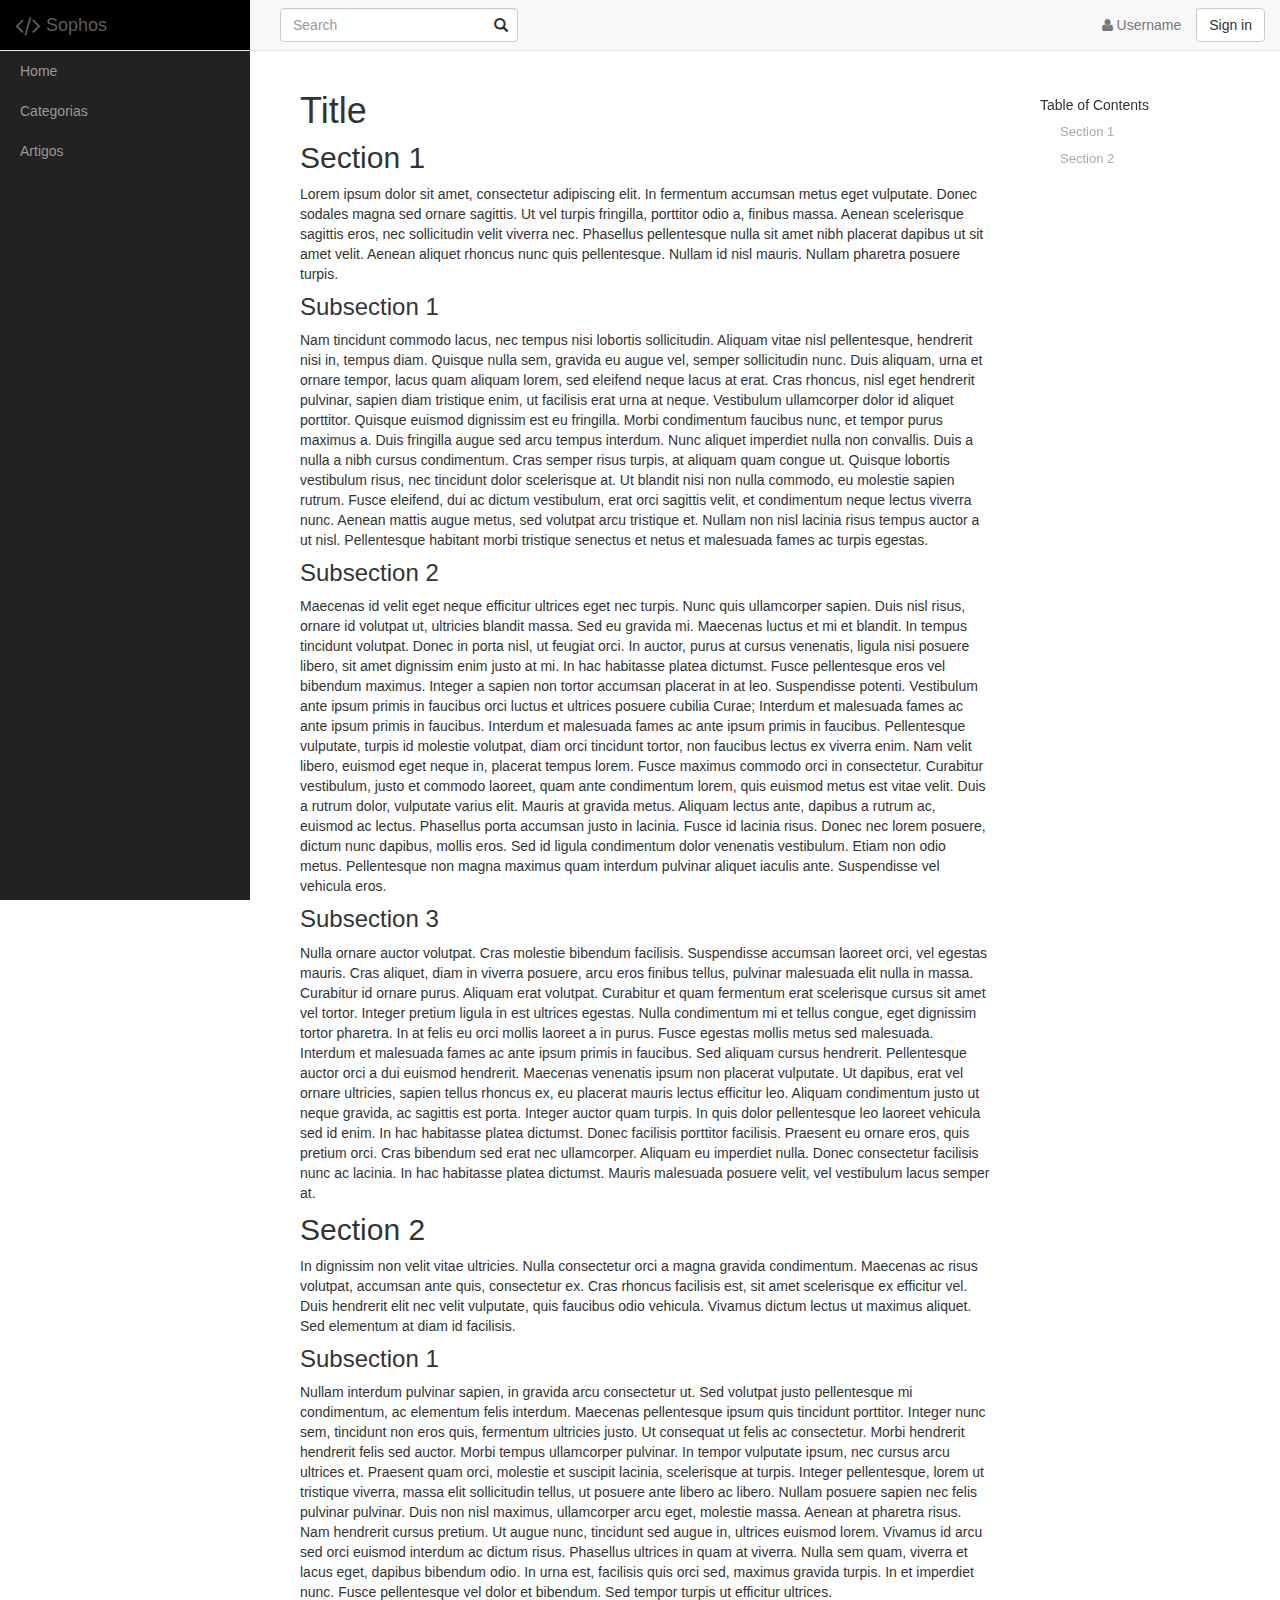
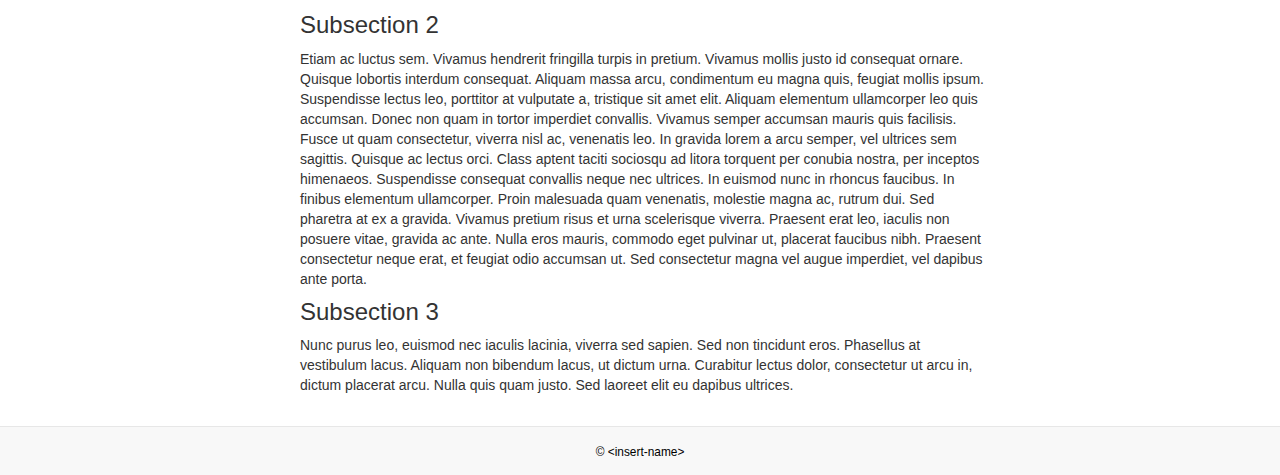
<file: mockup-interface/artigo.html>
<!DOCTYPE html>
<html lang="pt">
  <head>
    <meta charset="utf-8">
    <meta http-equiv="X-UA-Compatible" content="IE=edge">
    <meta name="viewport" content="width=device-width, initial-scale=1">
    <meta name="description" content="">
    <title>Wiki de Código</title>

    <!-- Bootstrap -->
    <link href="vendor/bootstrap.min.css" rel="stylesheet">
    <link href="vendor/font-awesome.min.css" rel="stylesheet">
    <link href="vendor/simple-sidebar.css" rel="stylesheet">

    <link href="styles/style.css" rel="stylesheet">
  </head>
  <body >
    <!-- Navigation Bar -->
    <header>
      <nav class="navbar navbar-default navbar-fixed-top">
        <div class="container-fluid" id="menu">
          <div class="navbar-header">
            <span class="navbar-brand" id="menu-brand" data-toggle="toggle" data-target="#wrapper">
              <span class="fa fa-code fa-lg"></span> Sophos
            </span>
            <button type="button" class="navbar-toggle collapsed" data-toggle="collapse" data-target=".navbar-collapse" aria-expanded="false">
              <span class="sr-only">Toggle navigation</span>
              <span class="icon-bar"></span>
              <span class="icon-bar"></span>
              <span class="icon-bar"></span>
            </button>
          </div>

          <div class="collapse navbar-collapse">
            <div class="navbar-form navbar-left">
              <div class="form-group has-feedback">
                <input type="text" class="form-control" placeholder="Search">
                <i class="form-control-feedback glyphicon glyphicon-search"></i>
              </div>
            </div>
            <div class="nav navbar-nav navbar-right">
              <p class="navbar-text hidden-xs"><i class="fa fa-user"></i> Username </p>
              <button type="button" class="btn btn-default navbar-btn">Sign in</button>
              <!--<button type="button" class="btn btn-default navbar-btn">Register</button>-->
            </div>
          </div>
        </div>
      </nav>
    </header>

    <div id="wrapper">
      <div id="sidebar-wrapper">
        <ul class="sidebar-nav">
          <li><a href="index.html">Home</a></li>
          <li><a href="#">Categorias</a></li>
          <li><a href="#">Artigos</a></li>
        </ul>
      </div>

      <!-- Main Content -->
      <div id="page-content-wrapper">
        <div class="container-fluid">
          <div class="col-md-9 col-sm-12" id="article">
            <!--
            <h1 class='anchor' id="tit1">Title</h1>
            <h2 class='anchor' id="sec1">Section 1</h2>
            <p>Lorem ipsum dolor sit amet, consectetur adipiscing elit. In fermentum accumsan metus eget vulputate. Donec sodales magna sed ornare sagittis. Ut vel turpis fringilla, porttitor odio a, finibus massa. Aenean scelerisque sagittis eros, nec sollicitudin velit viverra nec. Phasellus pellentesque nulla sit amet nibh placerat dapibus ut sit amet velit. Aenean aliquet rhoncus nunc quis pellentesque. Nullam id nisl mauris. Nullam pharetra posuere turpis.</p>
            <h3 class='anchor' id="sec1-sub1">Subsection 1</h3>
            <p>Nam tincidunt commodo lacus, nec tempus nisi lobortis sollicitudin. Aliquam vitae nisl pellentesque, hendrerit nisi in, tempus diam. Quisque nulla sem, gravida eu augue vel, semper sollicitudin nunc. Duis aliquam, urna et ornare tempor, lacus quam aliquam lorem, sed eleifend neque lacus at erat. Cras rhoncus, nisl eget hendrerit pulvinar, sapien diam tristique enim, ut facilisis erat urna at neque. Vestibulum ullamcorper dolor id aliquet porttitor. Quisque euismod dignissim est eu fringilla. Morbi condimentum faucibus nunc, et tempor purus maximus a.</p>
            <p>Duis fringilla augue sed arcu tempus interdum. Nunc aliquet imperdiet nulla non convallis. Duis a nulla a nibh cursus condimentum. Cras semper risus turpis, at aliquam quam congue ut. Quisque lobortis vestibulum risus, nec tincidunt dolor scelerisque at. Ut blandit nisi non nulla commodo, eu molestie sapien rutrum. Fusce eleifend, dui ac dictum vestibulum, erat orci sagittis velit, et condimentum neque lectus viverra nunc. Aenean mattis augue metus, sed volutpat arcu tristique et. Nullam non nisl lacinia risus tempus auctor a ut nisl. Pellentesque habitant morbi tristique senectus et netus et malesuada fames ac turpis egestas.</p>
            <h3 class='anchor' id="sec1-sub2">Subsection 2</h3>
            <p>Maecenas id velit eget neque efficitur ultrices eget nec turpis. Nunc quis ullamcorper sapien. Duis nisl risus, ornare id volutpat ut, ultricies blandit massa. Sed eu gravida mi. Maecenas luctus et mi et blandit. In tempus tincidunt volutpat. Donec in porta nisl, ut feugiat orci. In auctor, purus at cursus venenatis, ligula nisi posuere libero, sit amet dignissim enim justo at mi. In hac habitasse platea dictumst. Fusce pellentesque eros vel bibendum maximus. Integer a sapien non tortor accumsan placerat in at leo. Suspendisse potenti. Vestibulum ante ipsum primis in faucibus orci luctus et ultrices posuere cubilia Curae; Interdum et malesuada fames ac ante ipsum primis in faucibus. Interdum et malesuada fames ac ante ipsum primis in faucibus. Pellentesque vulputate, turpis id molestie volutpat, diam orci tincidunt tortor, non faucibus lectus ex viverra enim.</p>
            <p>Nam velit libero, euismod eget neque in, placerat tempus lorem. Fusce maximus commodo orci in consectetur. Curabitur vestibulum, justo et commodo laoreet, quam ante condimentum lorem, quis euismod metus est vitae velit. Duis a rutrum dolor, vulputate varius elit. Mauris at gravida metus. Aliquam lectus ante, dapibus a rutrum ac, euismod ac lectus. Phasellus porta accumsan justo in lacinia. Fusce id lacinia risus. Donec nec lorem posuere, dictum nunc dapibus, mollis eros. Sed id ligula condimentum dolor venenatis vestibulum. Etiam non odio metus. Pellentesque non magna maximus quam interdum pulvinar aliquet iaculis ante. Suspendisse vel vehicula eros.</p>
            <h3 class='anchor' id="sec1-sub3">Subsection 3</h3>
            <p>Nulla ornare auctor volutpat. Cras molestie bibendum facilisis. Suspendisse accumsan laoreet orci, vel egestas mauris. Cras aliquet, diam in viverra posuere, arcu eros finibus tellus, pulvinar malesuada elit nulla in massa. Curabitur id ornare purus. Aliquam erat volutpat. Curabitur et quam fermentum erat scelerisque cursus sit amet vel tortor. Integer pretium ligula in est ultrices egestas. Nulla condimentum mi et tellus congue, eget dignissim tortor pharetra. In at felis eu orci mollis laoreet a in purus. Fusce egestas mollis metus sed malesuada. Interdum et malesuada fames ac ante ipsum primis in faucibus.</p>
            <p>Sed aliquam cursus hendrerit. Pellentesque auctor orci a dui euismod hendrerit. Maecenas venenatis ipsum non placerat vulputate. Ut dapibus, erat vel ornare ultricies, sapien tellus rhoncus ex, eu placerat mauris lectus efficitur leo. Aliquam condimentum justo ut neque gravida, ac sagittis est porta. Integer auctor quam turpis. In quis dolor pellentesque leo laoreet vehicula sed id enim. In hac habitasse platea dictumst. Donec facilisis porttitor facilisis. Praesent eu ornare eros, quis pretium orci. Cras bibendum sed erat nec ullamcorper. Aliquam eu imperdiet nulla. Donec consectetur facilisis nunc ac lacinia. In hac habitasse platea dictumst. Mauris malesuada posuere velit, vel vestibulum lacus semper at.</p>
            <h2 class='anchor' id="sec2">Section 2</h2>
            <p>In dignissim non velit vitae ultricies. Nulla consectetur orci a magna gravida condimentum. Maecenas ac risus volutpat, accumsan ante quis, consectetur ex. Cras rhoncus facilisis est, sit amet scelerisque ex efficitur vel. Duis hendrerit elit nec velit vulputate, quis faucibus odio vehicula. Vivamus dictum lectus ut maximus aliquet. Sed elementum at diam id facilisis.</p>
            <h3 class='anchor' id="sec2-sub1">Subsection 1</h3>
            <p>Nullam interdum pulvinar sapien, in gravida arcu consectetur ut. Sed volutpat justo pellentesque mi condimentum, ac elementum felis interdum. Maecenas pellentesque ipsum quis tincidunt porttitor. Integer nunc sem, tincidunt non eros quis, fermentum ultricies justo. Ut consequat ut felis ac consectetur. Morbi hendrerit hendrerit felis sed auctor. Morbi tempus ullamcorper pulvinar. In tempor vulputate ipsum, nec cursus arcu ultrices et. Praesent quam orci, molestie et suscipit lacinia, scelerisque at turpis. Integer pellentesque, lorem ut tristique viverra, massa elit sollicitudin tellus, ut posuere ante libero ac libero.</p>
            <p>Nullam posuere sapien nec felis pulvinar pulvinar. Duis non nisl maximus, ullamcorper arcu eget, molestie massa. Aenean at pharetra risus. Nam hendrerit cursus pretium. Ut augue nunc, tincidunt sed augue in, ultrices euismod lorem. Vivamus id arcu sed orci euismod interdum ac dictum risus. Phasellus ultrices in quam at viverra. Nulla sem quam, viverra et lacus eget, dapibus bibendum odio. In urna est, facilisis quis orci sed, maximus gravida turpis. In et imperdiet nunc. Fusce pellentesque vel dolor et bibendum. Sed tempor turpis ut efficitur ultrices.</p>
            <h3 class='anchor' id="sec2-sub2">Subsection 2</h3>
            <p>Etiam ac luctus sem. Vivamus hendrerit fringilla turpis in pretium. Vivamus mollis justo id consequat ornare. Quisque lobortis interdum consequat. Aliquam massa arcu, condimentum eu magna quis, feugiat mollis ipsum. Suspendisse lectus leo, porttitor at vulputate a, tristique sit amet elit. Aliquam elementum ullamcorper leo quis accumsan. Donec non quam in tortor imperdiet convallis. Vivamus semper accumsan mauris quis facilisis. Fusce ut quam consectetur, viverra nisl ac, venenatis leo. In gravida lorem a arcu semper, vel ultrices sem sagittis.</p>
            <p>Quisque ac lectus orci. Class aptent taciti sociosqu ad litora torquent per conubia nostra, per inceptos himenaeos. Suspendisse consequat convallis neque nec ultrices. In euismod nunc in rhoncus faucibus. In finibus elementum ullamcorper. Proin malesuada quam venenatis, molestie magna ac, rutrum dui. Sed pharetra at ex a gravida. Vivamus pretium risus et urna scelerisque viverra. Praesent erat leo, iaculis non posuere vitae, gravida ac ante. Nulla eros mauris, commodo eget pulvinar ut, placerat faucibus nibh. Praesent consectetur neque erat, et feugiat odio accumsan ut. Sed consectetur magna vel augue imperdiet, vel dapibus ante porta.</p>
            <h3 class='anchor' id="sec2-sub3">Subsection 3</h3>
            <p>Nunc purus leo, euismod nec iaculis lacinia, viverra sed sapien. Sed non tincidunt eros. Phasellus at vestibulum lacus. Aliquam non bibendum lacus, ut dictum urna. Curabitur lectus dolor, consectetur ut arcu in, dictum placerat arcu. Nulla quis quam justo. Sed laoreet elit eu dapibus ultrices.</p>
            -->
          </div>
          <div class="col-md-3 hidden-sm hidden-xs">
            <nav id="toc-sidebar"></nav>
          </div>
        </div>
      </div>
    </div>

    <!-- Page footer -->
    <footer>
      <div class="text-center">
        <small>&copy; &lt;insert-name&gt;</small>
      </div>
    </footer>

    <!-- Plugins -->
    <script src="vendor/jquery-2.1.3.min.js"></script>
    <script src="vendor/bootstrap.min.js"></script>
    <script src="vendor/anchor.min.js"></script>
    <script src="vendor/marked.min.js"></script>


    <!-- Scripts -->
    <script src="js/scripts.js"></script>

    <script>
marked('\
# Title\n\n\
## Section 1\n\n\
Lorem ipsum dolor sit amet, consectetur adipiscing elit. In fermentum accumsan metus eget vulputate. Donec sodales magna sed ornare sagittis. Ut vel turpis fringilla, porttitor odio a, finibus massa. Aenean scelerisque sagittis eros, nec sollicitudin velit viverra nec. Phasellus pellentesque nulla sit amet nibh placerat dapibus ut sit amet velit. Aenean aliquet rhoncus nunc quis pellentesque. Nullam id nisl mauris. Nullam pharetra posuere turpis.\n\n\
### Subsection 1\n\n\
Nam tincidunt commodo lacus, nec tempus nisi lobortis sollicitudin. Aliquam vitae nisl pellentesque, hendrerit nisi in, tempus diam. Quisque nulla sem, gravida eu augue vel, semper sollicitudin nunc. Duis aliquam, urna et ornare tempor, lacus quam aliquam lorem, sed eleifend neque lacus at erat. Cras rhoncus, nisl eget hendrerit pulvinar, sapien diam tristique enim, ut facilisis erat urna at neque. Vestibulum ullamcorper dolor id aliquet porttitor. Quisque euismod dignissim est eu fringilla. Morbi condimentum faucibus nunc, et tempor purus maximus a.\nDuis fringilla augue sed arcu tempus interdum. Nunc aliquet imperdiet nulla non convallis. Duis a nulla a nibh cursus condimentum. Cras semper risus turpis, at aliquam quam congue ut. Quisque lobortis vestibulum risus, nec tincidunt dolor scelerisque at. Ut blandit nisi non nulla commodo, eu molestie sapien rutrum. Fusce eleifend, dui ac dictum vestibulum, erat orci sagittis velit, et condimentum neque lectus viverra nunc. Aenean mattis augue metus, sed volutpat arcu tristique et. Nullam non nisl lacinia risus tempus auctor a ut nisl. Pellentesque habitant morbi tristique senectus et netus et malesuada fames ac turpis egestas.\n\n\
### Subsection 2\n\n\
Maecenas id velit eget neque efficitur ultrices eget nec turpis. Nunc quis ullamcorper sapien. Duis nisl risus, ornare id volutpat ut, ultricies blandit massa. Sed eu gravida mi. Maecenas luctus et mi et blandit. In tempus tincidunt volutpat. Donec in porta nisl, ut feugiat orci. In auctor, purus at cursus venenatis, ligula nisi posuere libero, sit amet dignissim enim justo at mi. In hac habitasse platea dictumst. Fusce pellentesque eros vel bibendum maximus. Integer a sapien non tortor accumsan placerat in at leo. Suspendisse potenti. Vestibulum ante ipsum primis in faucibus orci luctus et ultrices posuere cubilia Curae; Interdum et malesuada fames ac ante ipsum primis in faucibus. Interdum et malesuada fames ac ante ipsum primis in faucibus. Pellentesque vulputate, turpis id molestie volutpat, diam orci tincidunt tortor, non faucibus lectus ex viverra enim.\nNam velit libero, euismod eget neque in, placerat tempus lorem. Fusce maximus commodo orci in consectetur. Curabitur vestibulum, justo et commodo laoreet, quam ante condimentum lorem, quis euismod metus est vitae velit. Duis a rutrum dolor, vulputate varius elit. Mauris at gravida metus. Aliquam lectus ante, dapibus a rutrum ac, euismod ac lectus. Phasellus porta accumsan justo in lacinia. Fusce id lacinia risus. Donec nec lorem posuere, dictum nunc dapibus, mollis eros. Sed id ligula condimentum dolor venenatis vestibulum. Etiam non odio metus. Pellentesque non magna maximus quam interdum pulvinar aliquet iaculis ante. Suspendisse vel vehicula eros.\n\n\
### Subsection 3\n\n\Nulla ornare auctor volutpat. Cras molestie bibendum facilisis. Suspendisse accumsan laoreet orci, vel egestas mauris. Cras aliquet, diam in viverra posuere, arcu eros finibus tellus, pulvinar malesuada elit nulla in massa. Curabitur id ornare purus. Aliquam erat volutpat. Curabitur et quam fermentum erat scelerisque cursus sit amet vel tortor. Integer pretium ligula in est ultrices egestas. Nulla condimentum mi et tellus congue, eget dignissim tortor pharetra. In at felis eu orci mollis laoreet a in purus. Fusce egestas mollis metus sed malesuada. Interdum et malesuada fames ac ante ipsum primis in faucibus.\nSed aliquam cursus hendrerit. Pellentesque auctor orci a dui euismod hendrerit. Maecenas venenatis ipsum non placerat vulputate. Ut dapibus, erat vel ornare ultricies, sapien tellus rhoncus ex, eu placerat mauris lectus efficitur leo. Aliquam condimentum justo ut neque gravida, ac sagittis est porta. Integer auctor quam turpis. In quis dolor pellentesque leo laoreet vehicula sed id enim. In hac habitasse platea dictumst. Donec facilisis porttitor facilisis. Praesent eu ornare eros, quis pretium orci. Cras bibendum sed erat nec ullamcorper. Aliquam eu imperdiet nulla. Donec consectetur facilisis nunc ac lacinia. In hac habitasse platea dictumst. Mauris malesuada posuere velit, vel vestibulum lacus semper at.\n\n\
## Section 2\n\n\
In dignissim non velit vitae ultricies. Nulla consectetur orci a magna gravida condimentum. Maecenas ac risus volutpat, accumsan ante quis, consectetur ex. Cras rhoncus facilisis est, sit amet scelerisque ex efficitur vel. Duis hendrerit elit nec velit vulputate, quis faucibus odio vehicula. Vivamus dictum lectus ut maximus aliquet. Sed elementum at diam id facilisis.\n\n\
### Subsection 1\n\n\
Nullam interdum pulvinar sapien, in gravida arcu consectetur ut. Sed volutpat justo pellentesque mi condimentum, ac elementum felis interdum. Maecenas pellentesque ipsum quis tincidunt porttitor. Integer nunc sem, tincidunt non eros quis, fermentum ultricies justo. Ut consequat ut felis ac consectetur. Morbi hendrerit hendrerit felis sed auctor. Morbi tempus ullamcorper pulvinar. In tempor vulputate ipsum, nec cursus arcu ultrices et. Praesent quam orci, molestie et suscipit lacinia, scelerisque at turpis. Integer pellentesque, lorem ut tristique viverra, massa elit sollicitudin tellus, ut posuere ante libero ac libero.\nNullam posuere sapien nec felis pulvinar pulvinar. Duis non nisl maximus, ullamcorper arcu eget, molestie massa. Aenean at pharetra risus. Nam hendrerit cursus pretium. Ut augue nunc, tincidunt sed augue in, ultrices euismod lorem. Vivamus id arcu sed orci euismod interdum ac dictum risus. Phasellus ultrices in quam at viverra. Nulla sem quam, viverra et lacus eget, dapibus bibendum odio. In urna est, facilisis quis orci sed, maximus gravida turpis. In et imperdiet nunc. Fusce pellentesque vel dolor et bibendum. Sed tempor turpis ut efficitur ultrices.\n\n\
### Subsection 2\n\n\
Etiam ac luctus sem. Vivamus hendrerit fringilla turpis in pretium. Vivamus mollis justo id consequat ornare. Quisque lobortis interdum consequat. Aliquam massa arcu, condimentum eu magna quis, feugiat mollis ipsum. Suspendisse lectus leo, porttitor at vulputate a, tristique sit amet elit. Aliquam elementum ullamcorper leo quis accumsan. Donec non quam in tortor imperdiet convallis. Vivamus semper accumsan mauris quis facilisis. Fusce ut quam consectetur, viverra nisl ac, venenatis leo. In gravida lorem a arcu semper, vel ultrices sem sagittis.\nQuisque ac lectus orci. Class aptent taciti sociosqu ad litora torquent per conubia nostra, per inceptos himenaeos. Suspendisse consequat convallis neque nec ultrices. In euismod nunc in rhoncus faucibus. In finibus elementum ullamcorper. Proin malesuada quam venenatis, molestie magna ac, rutrum dui. Sed pharetra at ex a gravida. Vivamus pretium risus et urna scelerisque viverra. Praesent erat leo, iaculis non posuere vitae, gravida ac ante. Nulla eros mauris, commodo eget pulvinar ut, placerat faucibus nibh. Praesent consectetur neque erat, et feugiat odio accumsan ut. Sed consectetur magna vel augue imperdiet, vel dapibus ante porta.\n\n\
### Subsection 3\n\n\
Nunc purus leo, euismod nec iaculis lacinia, viverra sed sapien. Sed non tincidunt eros. Phasellus at vestibulum lacus. Aliquam non bibendum lacus, ut dictum urna. Curabitur lectus dolor, consectetur ut arcu in, dictum placerat arcu. Nulla quis quam justo. Sed laoreet elit eu dapibus ultrices.',
function(err, content) {
  $('#article').html(content);
  postrender();
  createtoc();
});
    </script>

  </body>
</html>
</file>
<file: mockup-interface/styles/style.css>
/*******************/
/*   Page layout   */
/*******************/

html {
  position: relative;
  min-height: 100%;
}
body {
  margin-bottom: 50px;
}

footer {
  z-index:2000;
  position: absolute;
  bottom: 0;
  width: 100%;
  /*height: 41px;*/
  border-top: 1px solid;
  border-color: #e7e7e7;
  background-color: #f8f8f8;
}

footer > div {
  color: black;
  padding: 1em 0;
}

#menu { margin-left: 250px }

#menu-brand {
  display: block;
  overflow: hidden;
  white-space: nowrap;

  background: black;
  position: absolute;
  left: 250px;
  margin-left: -250px;
  width: 250px;
  -webkit-transition: all 0.5s ease;
  -moz-transition: all 0.5s ease;
  -o-transition: all 0.5s ease;
  transition: all 0.5s ease;
}

/* Sidebar */
#wrapper { margin-top: 51px; }
#wrapper.toggled { padding-left: 0; }

#page-content-wrapper { position: relative; }
#wrapper.toggled #page-content-wrapper { position: relative; }

#sidebar-wrapper { background: #222; top: 0; }
.sidebar-nav { top: 51px; }

/* Bootstrap Fix */
.navbar-right { margin-right: 0px; }
.navbar-nav { margin-left: 0px; }

/*********************/
/* Table of Contents */
/*********************/

#toc-sidebar {
  position: fixed;
  padding: 20px;
}

#toc-sidebar .nav>li {
  position: relative;
  display: block;
}

#toc-header {
  padding-top: 4px;
  padding-bottom: 4px;
}

#toc-sidebar .nav>li>a {
  display: block;
  padding: 4px 20px;
  font-size: 13px;
  font-weight: 500;
  color: #aaa;
}

#toc-sidebar .nav>li>a:hover {
  color: #333;
  padding-left: 19px;
  background-color: transparent;
  text-decoration: none;
  border-left: 1px solid #333;
}

#toc-sidebar .nav .nav {
  display: none;
  padding-bottom: 10px;
}

#toc-sidebar .nav>.active>ul {
  display: block;
}

#toc-sidebar .nav .nav>li>a {
  padding-top: 1px;
  padding-bottom: 1px;
  padding-left: 30px;
  font-size: 12px;
  font-weight: 400;
}

#toc-sidebar .nav .nav>li>a:hover {
  padding-left: 29px;
}

#toc-sidebar .nav>.active:hover>a,
#toc-sidebar .nav>.active>a {
  padding-left: 18px;
  font-weight: 700;
  color: #333;
  background-color: transparent;
  border-left: 2px solid #333;
}

#toc-sidebar .nav .nav>.active:hover>a,
#toc-sidebar .nav .nav>.active>a {
  padding-left: 28px;
  font-weight: 500;
}

/* Adjust anchors to consider fixed navbar position */
.anchor {
  padding-top: 51px;
  margin-top: -51px;
}

/*******************/
/*    Anchor JS    */
/*******************/

.anchorjs-link {
  -webkit-transition: all .25s ease;
  -moz-transition: all .25s ease;
  -o-transition: all .25s ease;
  transition: all .25s ease;
  text-decoration: none;
}

*:hover > .anchorjs-link {
  text-decoration: none;
}


/*****************/
/* Category list */
/*****************/

.category-list > li > span {
  font-weight: 600;
  font-size: 1.5em;
}

.category-list > li > ul {
  font-weight: 400;
  font-size: 1.2em;
}
</file>
<file: mockup-interface/vendor/simple-sidebar.css>
/*!
 * Start Bootstrap - Simple Sidebar HTML Template (http://startbootstrap.com)
 * Code licensed under the Apache License v2.0.
 * For details, see http://www.apache.org/licenses/LICENSE-2.0.
 */

/* Toggle Styles */

#wrapper {
    padding-left: 0;
    -webkit-transition: all 0.5s ease;
    -moz-transition: all 0.5s ease;
    -o-transition: all 0.5s ease;
    transition: all 0.5s ease;
}

#wrapper.toggled {
    padding-left: 250px;
}

#sidebar-wrapper {
    z-index: 1000;
    position: fixed;
    left: 250px;
    width: 0;
    height: 100%;
    margin-left: -250px;
    overflow-y: auto;
    background: #000;
    -webkit-transition: all 0.5s ease;
    -moz-transition: all 0.5s ease;
    -o-transition: all 0.5s ease;
    transition: all 0.5s ease;
}

#wrapper.toggled #sidebar-wrapper {
    width: 250px;
}

#page-content-wrapper {
    width: 100%;
    position: absolute;
    padding: 15px;
}

#wrapper.toggled #page-content-wrapper {
    position: absolute;
    margin-right: -250px;
}

/* Sidebar Styles */

.sidebar-nav {
    position: absolute;
    top: 0;
    width: 250px;
    margin: 0;
    padding: 0;
    list-style: none;
}

.sidebar-nav li {
    text-indent: 20px;
    line-height: 40px;
}

.sidebar-nav li a {
    display: block;
    text-decoration: none;
    color: #999999;
}

.sidebar-nav li a:hover {
    text-decoration: none;
    color: #fff;
    background: rgba(255,255,255,0.2);
}

.sidebar-nav li a:active,
.sidebar-nav li a:focus {
    text-decoration: none;
}

.sidebar-nav > .sidebar-brand {
    height: 65px;
    font-size: 18px;
    line-height: 60px;
}

.sidebar-nav > .sidebar-brand a {
    color: #999999;
}

.sidebar-nav > .sidebar-brand a:hover {
    color: #fff;
    background: none;
}

@media(min-width:768px) {
    #wrapper {
        padding-left: 250px;
    }

    #wrapper.toggled {
        padding-left: 0;
    }

    #sidebar-wrapper {
        width: 250px;
    }

    #wrapper.toggled #sidebar-wrapper {
        width: 0;
    }

    #page-content-wrapper {
        padding: 20px;
        position: relative;
    }

    #wrapper.toggled #page-content-wrapper {
        position: relative;
        margin-right: 0;
    }
}
</file>
